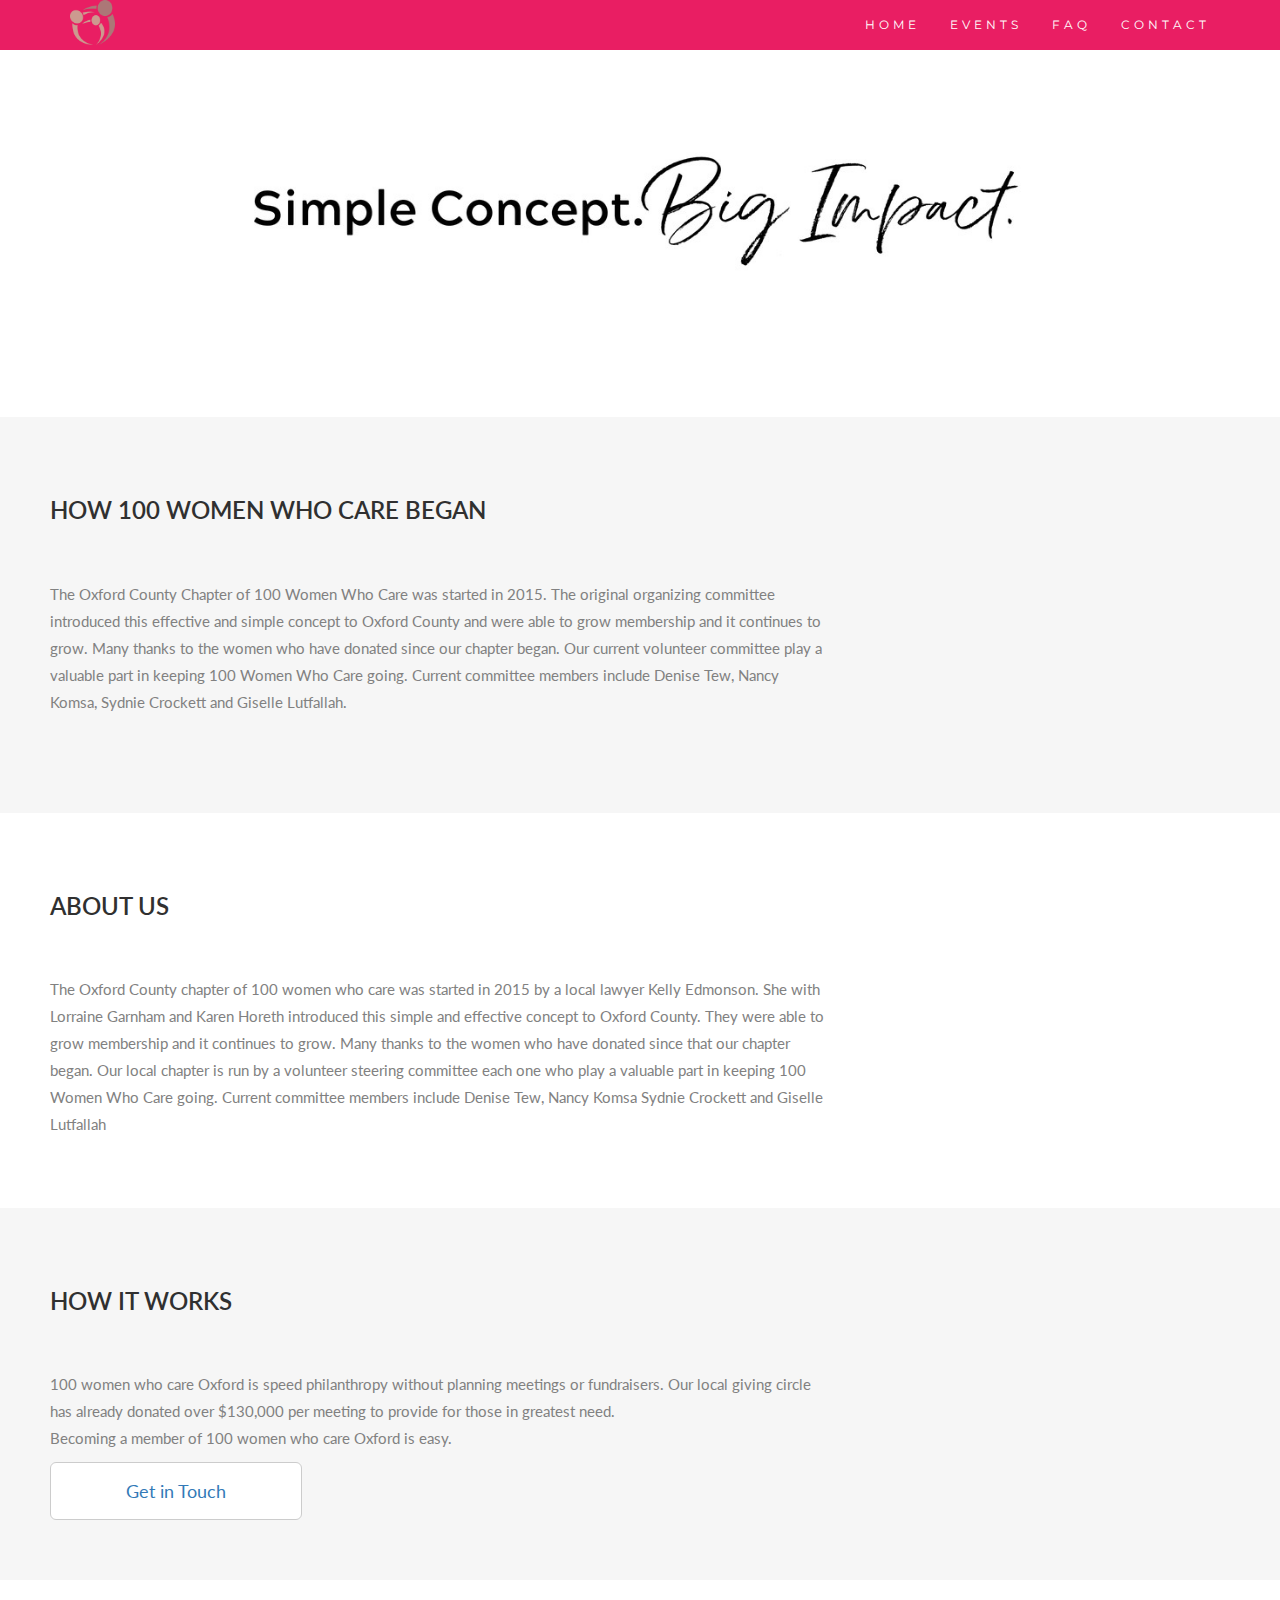
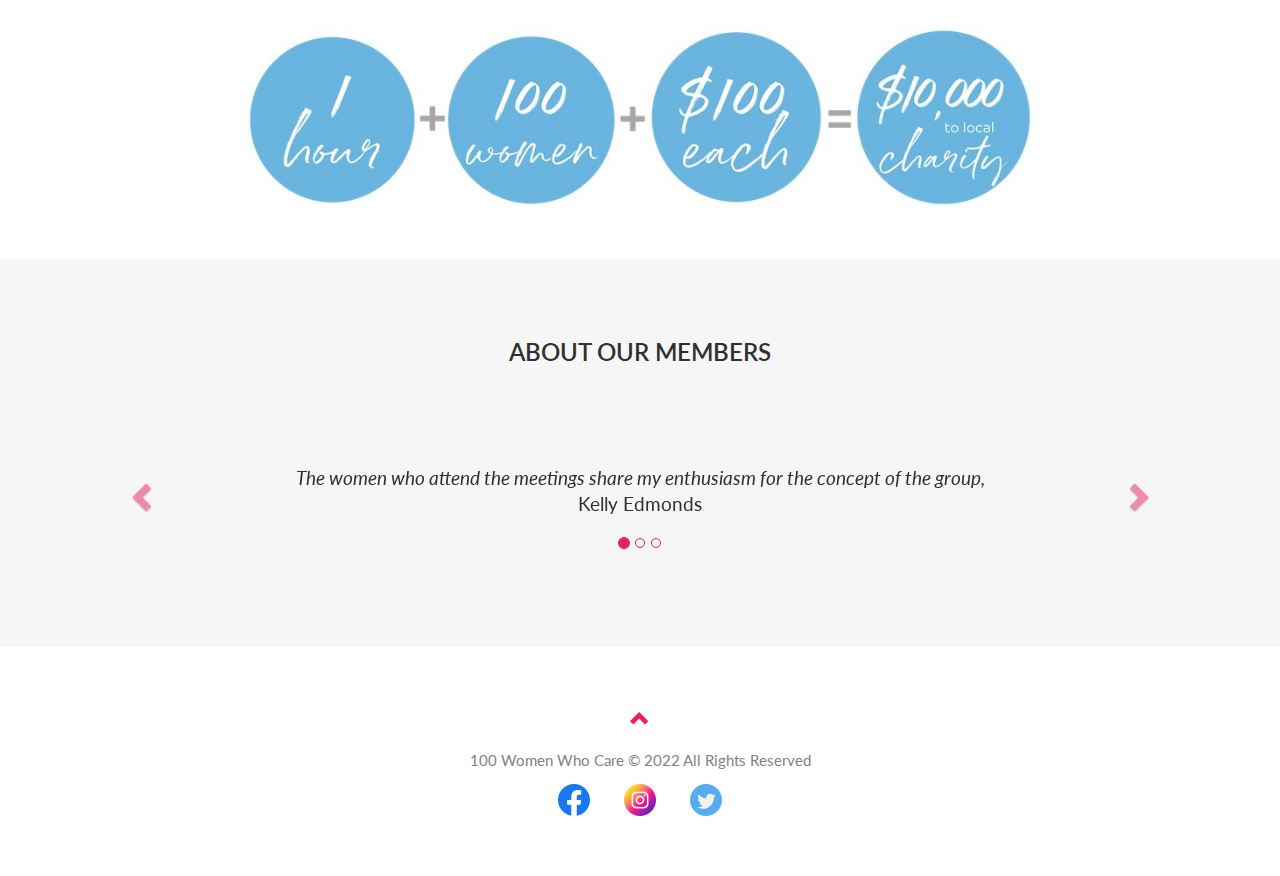
<file: index.html>
<!DOCTYPE html>
<html lang="en">
<head>
    <title>100 Women Who Care</title>
    <meta charset="utf-8">
    <meta name="viewport" content="width=device-width, initial-scale=1">
    <link rel="stylesheet" href="https://maxcdn.bootstrapcdn.com/bootstrap/3.4.1/css/bootstrap.min.css">
    <link href="https://fonts.googleapis.com/css?family=Montserrat" rel="stylesheet" type="text/css">
    <link href="https://fonts.googleapis.com/css?family=Lato" rel="stylesheet" type="text/css">
    <script src="https://ajax.googleapis.com/ajax/libs/jquery/3.6.0/jquery.min.js"></script>
    <script src="https://maxcdn.bootstrapcdn.com/bootstrap/3.4.1/js/bootstrap.min.js"></script>
    <link rel="stylesheet" href="styles.css"/>
</head>
<style>
    .jumbotron {
        background-color: white;
    }
</style>
<body id="myPage" data-spy="scroll" data-target=".navbar" data-offset="60">

<nav class="navbar navbar-default navbar-fixed-top">
    <div class="container">
        <div class="navbar-header">
            <button type="button" class="navbar-toggle" data-toggle="collapse" data-target="#myNavbar">
                <span class="icon-bar"></span>
                <span class="icon-bar"></span>
                <span class="icon-bar"></span>
            </button>
            <a class="navbar-brand" href="index.html"><img src="images/logo.png" width="45px" height="45px"/></a>
        </div>
        <div class="collapse navbar-collapse" id="myNavbar">
            <ul class="nav navbar-nav navbar-right">
                <li><a href="index.html">HOME</a></li>
                <li><a href="events.html">EVENTS</a></li>
                <li><a href="faq.html">FAQ</a></li>
                <li><a href="contact.html">CONTACT</a></li>
            </ul>
        </div>
    </div>
</nav>

<div class="body-image jumbotron text-center">
    <img src="images/simpleConcept.jpg"/>
</div>

<!-- Container (About Section) -->
<div id="about" class="container-fluid bg-grey">
    <div class="row">
        <div class="col-sm-8">
            <h2>How 100 women who care began</h2><br>
            <p>
                The Oxford County Chapter of 100 Women Who Care was started in 2015. The original organizing committee introduced this effective and simple concept to Oxford County and were able to grow membership and it continues to grow.  Many thanks to the women who have donated since our chapter began. Our current volunteer committee play a valuable part in keeping 100 Women Who Care going. Current committee members include Denise Tew, Nancy Komsa, Sydnie Crockett and Giselle Lutfallah.
            </p>
            <br>
        </div>
    </div>
</div>

<div class="container-fluid">
    <div class="row">
        <div class="col-sm-8">
            <h2>About Us</h2><br>
            <p>The Oxford County chapter of 100 women who care was started in 2015 by a local lawyer Kelly Edmonson. She
                with Lorraine Garnham and Karen Horeth introduced this simple and effective concept to Oxford County.

                They were able to grow membership and it continues to grow. Many thanks to the women who have donated
                since that our chapter began. Our local chapter is run by a volunteer steering committee each one who
                play a valuable part in keeping 100 Women Who Care going.

                Current committee members include Denise Tew, Nancy Komsa Sydnie Crockett and Giselle Lutfallah</p>
        </div>
    </div>
</div>

<div class="container-fluid bg-grey">
    <div class="row">
        <div class="col-sm-8">
            <h2>How It Works</h2><br>
            <p>100 women who care Oxford is speed philanthropy without planning meetings or fundraisers. Our local
                giving circle has already donated over $130,000 per meeting to provide for those in greatest need.

                <br>Becoming a member of 100 women who care Oxford is easy.</p>
            <button class="btn btn-default btn-lg"><a href="contact.html">Get in Touch</a></button>
        </div>
    </div>
</div>
<div class="body-image">
    <img src="images/1hourPlus.jpg"/>
</div>

<!--&lt;!&ndash; Container (Services Section) &ndash;&gt;-->
<!--<div id="services" class="container-fluid text-center">-->
<!--    <h2>Community Supporters</h2>-->
<!--    <br>-->
<!--    <div class="row slideanim">-->
<!--        <div class="col-sm-3">-->
<!--            <span class="glyphicon"><img src="images/first-supporter.jpeg" width="100px" height="100px"/></span>-->
<!--        </div>-->
<!--        <div class="col-sm-3">-->
<!--            <span class="glyphicon"><img src="images/second-supporter.jpeg" width="100px" height="100px"/></span>-->
<!--        </div>-->
<!--        <div class="col-sm-3">-->
<!--            <span class="glyphicon"><img src="images/third-supporter.png" width="100px" height="100px"/></span>-->
<!--        </div>-->
<!--        <div class="col-sm-3">-->
<!--            <span class="glyphicon"><img src="images/fifth-supporter.jpeg" width="100px" height="100px"/></span>-->
<!--        </div>-->
<!--    </div>-->
<!--    <br><br>-->
<!--</div>-->

<!-- Container (Portfolio Section) -->
<div id="portfolio" class="container-fluid text-center bg-grey">
    <h2>About Our Members</h2>
    <div id="myCarousel" class="carousel slide text-center" data-ride="carousel">
        <!-- Indicators -->
        <ol class="carousel-indicators">
            <li data-target="#myCarousel" data-slide-to="0" class="active"></li>
            <li data-target="#myCarousel" data-slide-to="1"></li>
            <li data-target="#myCarousel" data-slide-to="2"></li>
        </ol>

        <!-- Wrapper for slides -->
        <div class="carousel-inner" role="listbox">
            <div class="item active">
                <h4>The women who attend the meetings share my enthusiasm for the concept of the group,<br><span>Kelly Edmonds</span>
                </h4>
            </div>
            <div class="item">
                <h4>It’s always gratifying,<br><span>Garnham</span></h4>
            </div>
            <div class="item">
                <h4>The nice part of about the group is… no fundraising, All we have to do is come to the
                    meeting.<br><span>Kelly Edmonds</span>
                </h4>
            </div>
        </div>

        <!-- Left and right controls -->
        <a class="left carousel-control" href="#myCarousel" role="button" data-slide="prev">
            <span class="glyphicon glyphicon-chevron-left" aria-hidden="true"></span>
            <span class="sr-only">Previous</span>
        </a>
        <a class="right carousel-control" href="#myCarousel" role="button" data-slide="next">
            <span class="glyphicon glyphicon-chevron-right" aria-hidden="true"></span>
            <span class="sr-only">Next</span>
        </a>
    </div>
</div>
<footer class="container-fluid text-center">
    <a href="#myPage" title="To Top">
        <span class="glyphicon glyphicon-chevron-up"></span>
    </a>
    <p>100 Women Who Care © 2022 All Rights Reserved</p>

    <div class="technologies-footer">
        <a href="https://facebook.com" target="_blank">
            <img src="images/facebook.png">
        </a>
        <a href="https://www.instagram.com" target="_blank">
            <img src="images/instagram.png">
        </a>
        <a href="https://twitter.com" target="_blank">
            <img src="images/twitter.png">
        </a>
    </div>
</footer>

<script>
    $(document).ready(function () {
        // Add smooth scrolling to all links in navbar + footer link
        $(".navbar a, footer a[href='#myPage']").on('click', function (event) {
            // Make sure this.hash has a value before overriding default behavior
            if (this.hash !== "") {
                // Prevent default anchor click behavior
                event.preventDefault();

                // Store hash
                var hash = this.hash;

                // Using jQuery's animate() method to add smooth page scroll
                // The optional number (900) specifies the number of milliseconds it takes to scroll to the specified area
                $('html, body').animate({
                    scrollTop: $(hash).offset().top
                }, 900, function () {

                    // Add hash (#) to URL when done scrolling (default click behavior)
                    window.location.hash = hash;
                });
            } // End if
        });

        $(window).scroll(function () {
            $(".slideanim").each(function () {
                var pos = $(this).offset().top;

                var winTop = $(window).scrollTop();
                if (pos < winTop + 600) {
                    $(this).addClass("slide");
                }
            });
        });
    })
</script>

</body>
</html>
</file>
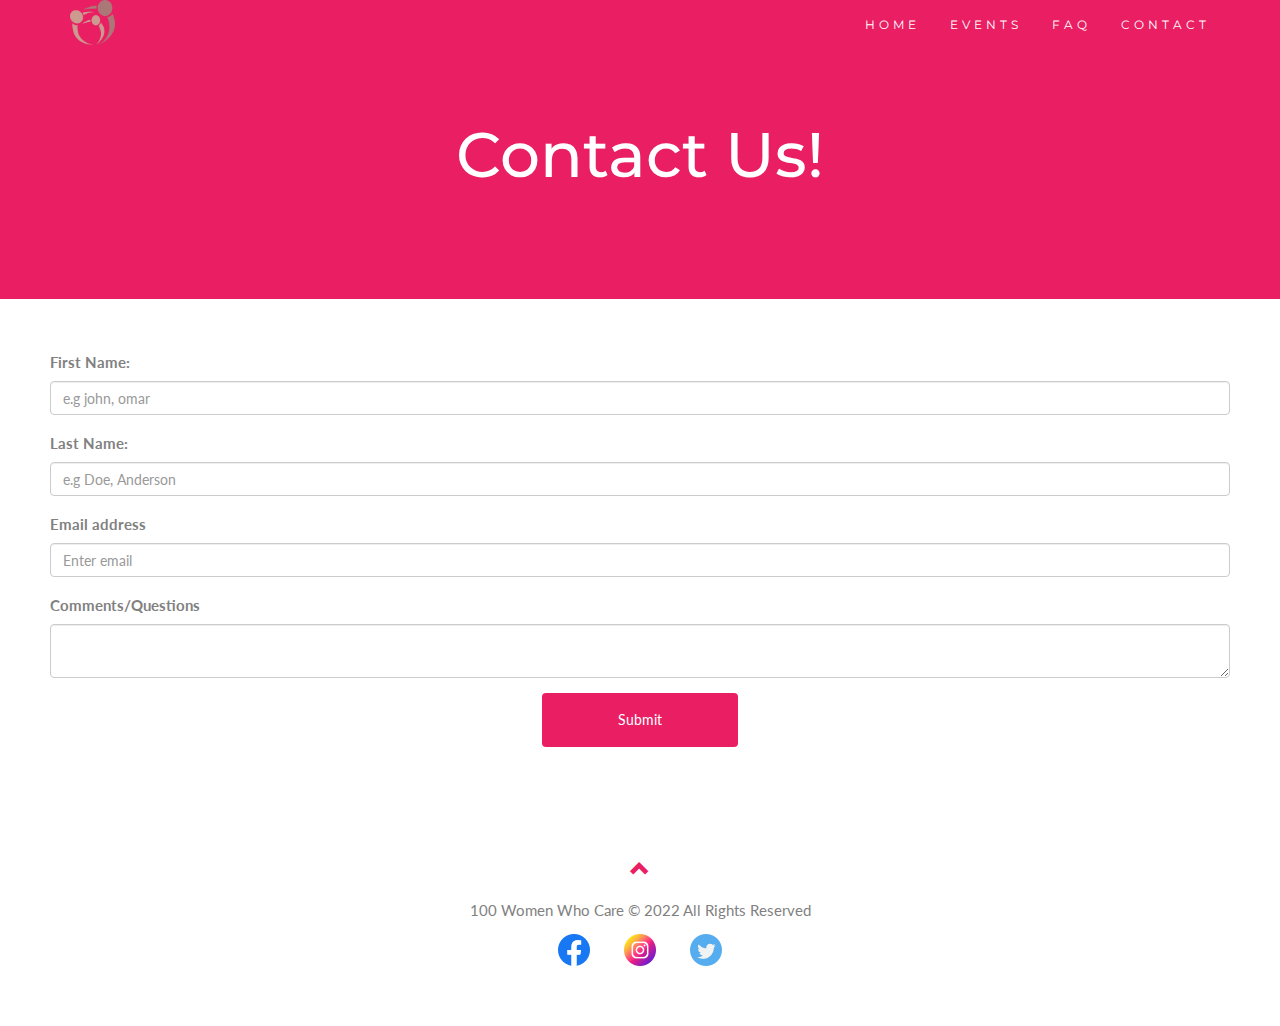
<file: contact.html>
<!DOCTYPE html>
<html lang="en">
<head>
    <title>100 Women Who Care</title>
    <meta charset="utf-8">
    <meta name="viewport" content="width=device-width, initial-scale=1">
    <link rel="stylesheet" href="https://maxcdn.bootstrapcdn.com/bootstrap/3.4.1/css/bootstrap.min.css">
    <link href="https://fonts.googleapis.com/css?family=Montserrat" rel="stylesheet" type="text/css">
    <link href="https://fonts.googleapis.com/css?family=Lato" rel="stylesheet" type="text/css">
    <script src="https://ajax.googleapis.com/ajax/libs/jquery/3.6.0/jquery.min.js"></script>
    <script src="https://maxcdn.bootstrapcdn.com/bootstrap/3.4.1/js/bootstrap.min.js"></script>
    <link rel="stylesheet" href="styles.css"/>
</head>
<body id="myPage" data-spy="scroll" data-target=".navbar" data-offset="60">

<nav class="navbar navbar-default navbar-fixed-top">
    <div class="container">
        <div class="navbar-header">
            <button type="button" class="navbar-toggle" data-toggle="collapse" data-target="#myNavbar">
                <span class="icon-bar"></span>
                <span class="icon-bar"></span>
                <span class="icon-bar"></span>
            </button>
            <a class="navbar-brand" href="index.html"><img src="images/logo.png" width="45px" height="45px"/></a>
        </div>
        <div class="collapse navbar-collapse" id="myNavbar">
            <ul class="nav navbar-nav navbar-right">
                <li><a href="index.html">HOME</a></li>
                <li><a href="events.html">EVENTS</a></li>
                <li><a href="faq.html">FAQ</a></li>
                <li><a href="contact.html">CONTACT</a></li>
            </ul>
        </div>
    </div>
</nav>

<div class="jumbotron text-center">
    <h1>Contact Us!</h1>
</div>

<div class="web-page">
    <div class='contact-form'>
        <form action="contact.php" method="post">
            <div class="form-group">
                <label for="first_name">First Name:</label>
                <input name="first_name" type="text" class="form-control" id="first_name"
                       placeholder="e.g john, omar"/>
            </div>
            <div class="form-group">
                <label for="last_name">Last Name:</label>
                <input name="last_name" type="text" class="form-control" id="last_name"
                       placeholder="e.g Doe, Anderson"/>
            </div>
            <div class="form-group">
                <label for="mail">Email address</label>
                <input name="mail" type="email" class="form-control" id="mail"
                       aria-describedby="emailHelp" placeholder="Enter email"/>
            </div>
            <div class="form-group">
                <label for="message">Comments/Questions</label>
                <textarea name="message" class="form-control" id="message"
                          placeholder=""></textarea>
            </div>
            <div class="contact-btn-container text-center">
                <button type="submit" name="submit" id="submit" class="btn submit-button">Submit</button>
            </div>
        </form>
    </div>
</div>
<footer class="container-fluid text-center">
    <a href="#myPage" title="To Top">
        <span class="glyphicon glyphicon-chevron-up"></span>
    </a>
    <p>100 Women Who Care © 2022 All Rights Reserved</p>

    <div class="technologies-footer">
        <a href="https://facebook.com" target="_blank">
            <img src="images/facebook.png">
        </a>
        <a href="https://www.instagram.com" target="_blank">
            <img src="images/instagram.png">
        </a>
        <a href="https://twitter.com" target="_blank">
            <img src="images/twitter.png">
        </a>
    </div>
</footer>

<script>
    $(document).ready(function () {
        // Add smooth scrolling to all links in navbar + footer link
        $(".navbar a, footer a[href='#myPage']").on('click', function (event) {
            // Make sure this.hash has a value before overriding default behavior
            if (this.hash !== "") {
                // Prevent default anchor click behavior
                event.preventDefault();

                // Store hash
                var hash = this.hash;

                // Using jQuery's animate() method to add smooth page scroll
                // The optional number (900) specifies the number of milliseconds it takes to scroll to the specified area
                $('html, body').animate({
                    scrollTop: $(hash).offset().top
                }, 900, function () {

                    // Add hash (#) to URL when done scrolling (default click behavior)
                    window.location.hash = hash;
                });
            } // End if
        });

        $(window).scroll(function () {
            $(".slideanim").each(function () {
                var pos = $(this).offset().top;

                var winTop = $(window).scrollTop();
                if (pos < winTop + 600) {
                    $(this).addClass("slide");
                }
            });
        });
    })
</script>

</body>
</html>
</file>
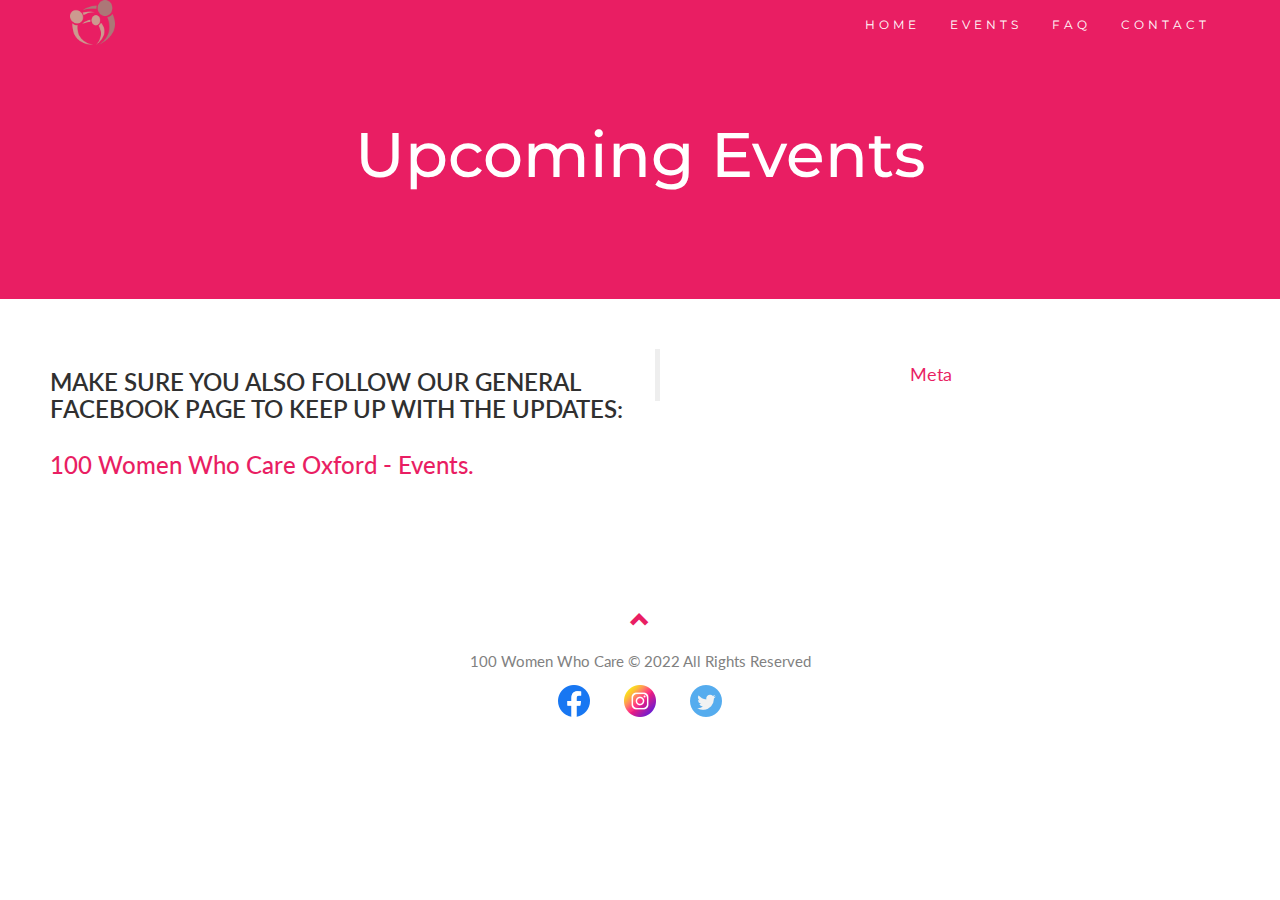
<file: events.html>
<!DOCTYPE html>
<html lang="en">
<head>
    <title>100 Women Who Care</title>
    <meta charset="utf-8">
    <meta name="viewport" content="width=device-width, initial-scale=1">
    <link rel="stylesheet" href="https://maxcdn.bootstrapcdn.com/bootstrap/3.4.1/css/bootstrap.min.css">
    <link href="https://fonts.googleapis.com/css?family=Montserrat" rel="stylesheet" type="text/css">
    <link href="https://fonts.googleapis.com/css?family=Lato" rel="stylesheet" type="text/css">
    <script src="https://ajax.googleapis.com/ajax/libs/jquery/3.6.0/jquery.min.js"></script>
    <script src="https://maxcdn.bootstrapcdn.com/bootstrap/3.4.1/js/bootstrap.min.js"></script>
    <link rel="stylesheet" href="styles.css"/>
    <style>
        .col1 {
            margin-left: 5%;
            width: 40%;
            float: left;
        }

        .fb-page {
            margin-right: 5%;
            /* float: right; */
            /* vertical-align: middle; */
        }

        a:link {
            /* this gets rid of purple underline for links */
            text-decoration: none !important;
            cursor: pointer;
            /* color: salmon; */
        }

        a, a:hover {
            /* this doesn't show up after applying the link and text-decoration:none */
            color: #e91e63;
        }

        .container{
            margin-bottom: 10px;
        }

        .fb{
            text-align: center;
        }
    </style>
</head>
<body id="myPage" data-spy="scroll" data-target=".navbar" data-offset="60">
<div id="fb-root"></div>
<script async defer crossorigin="anonymous" src="https://connect.facebook.net/en_US/sdk.js#xfbml=1&version=v13.0" nonce="U0oTl8tj"></script>
<nav class="navbar navbar-default navbar-fixed-top">
    <div class="container">
        <div class="navbar-header">
            <button type="button" class="navbar-toggle" data-toggle="collapse" data-target="#myNavbar">
                <span class="icon-bar"></span>
                <span class="icon-bar"></span>
                <span class="icon-bar"></span>
            </button>
            <a class="navbar-brand" href="index.html"><img src="images/logo.png" width="45px" height="45px"/></a>
        </div>
        <div class="collapse navbar-collapse" id="myNavbar">
            <ul class="nav navbar-nav navbar-right">
                <li><a href="index.html">HOME</a></li>
                <li><a href="events.html">EVENTS</a></li>
                <li><a href="faq.html">FAQ</a></li>
                <li><a href="contact.html">CONTACT</a></li>
            </ul>
        </div>
    </div>
</nav>

<div class="jumbotron text-center">
    <h1><h1>Upcoming Events</h1>
</div>
<div class="web-page">
    <div class="row align-items-center">
        <div class="container col-sm-6">
            <div class="blurb-text">
                <h2>Make sure you also follow our general Facebook page to keep up with the updates:</h2>
                <h3><a href="https://www.google.com/">100 Women Who Care Oxford - Events.</a></h3>
            </div>
        </div>
        <div class="fb container col-sm-6">
            <div class="fb-page center-block" data-href="https://www.facebook.com/facebook" data-tabs="timeline" data-width="" data-height="" data-small-header="false" data-adapt-container-width="true" data-hide-cover="false" data-show-facepile="true"><blockquote cite="https://www.facebook.com/facebook" class="fb-xfbml-parse-ignore"><a href="https://www.facebook.com/facebook">Meta</a></blockquote></div>
        </div>
    </div>
</div>
<footer class="container-fluid text-center">
    <a href="#myPage" title="To Top">
        <span class="glyphicon glyphicon-chevron-up"></span>
    </a>
    <p>100 Women Who Care © 2022 All Rights Reserved</p>

    <div class="technologies-footer">
        <a href="https://facebook.com" target="_blank">
            <img src="images/facebook.png">
        </a>
        <a href="https://www.instagram.com" target="_blank">
            <img src="images/instagram.png">
        </a>
        <a href="https://twitter.com" target="_blank">
            <img src="images/twitter.png">
        </a>
    </div>
</footer>

<script>
    $(document).ready(function () {
        // Add smooth scrolling to all links in navbar + footer link
        $(".navbar a, footer a[href='#myPage']").on('click', function (event) {
            // Make sure this.hash has a value before overriding default behavior
            if (this.hash !== "") {
                // Prevent default anchor click behavior
                event.preventDefault();

                // Store hash
                var hash = this.hash;

                // Using jQuery's animate() method to add smooth page scroll
                // The optional number (900) specifies the number of milliseconds it takes to scroll to the specified area
                $('html, body').animate({
                    scrollTop: $(hash).offset().top
                }, 900, function () {

                    // Add hash (#) to URL when done scrolling (default click behavior)
                    window.location.hash = hash;
                });
            } // End if
        });

        $(window).scroll(function () {
            $(".slideanim").each(function () {
                var pos = $(this).offset().top;

                var winTop = $(window).scrollTop();
                if (pos < winTop + 600) {
                    $(this).addClass("slide");
                }
            });
        });
    })
</script>

</body>
</html>
</file>
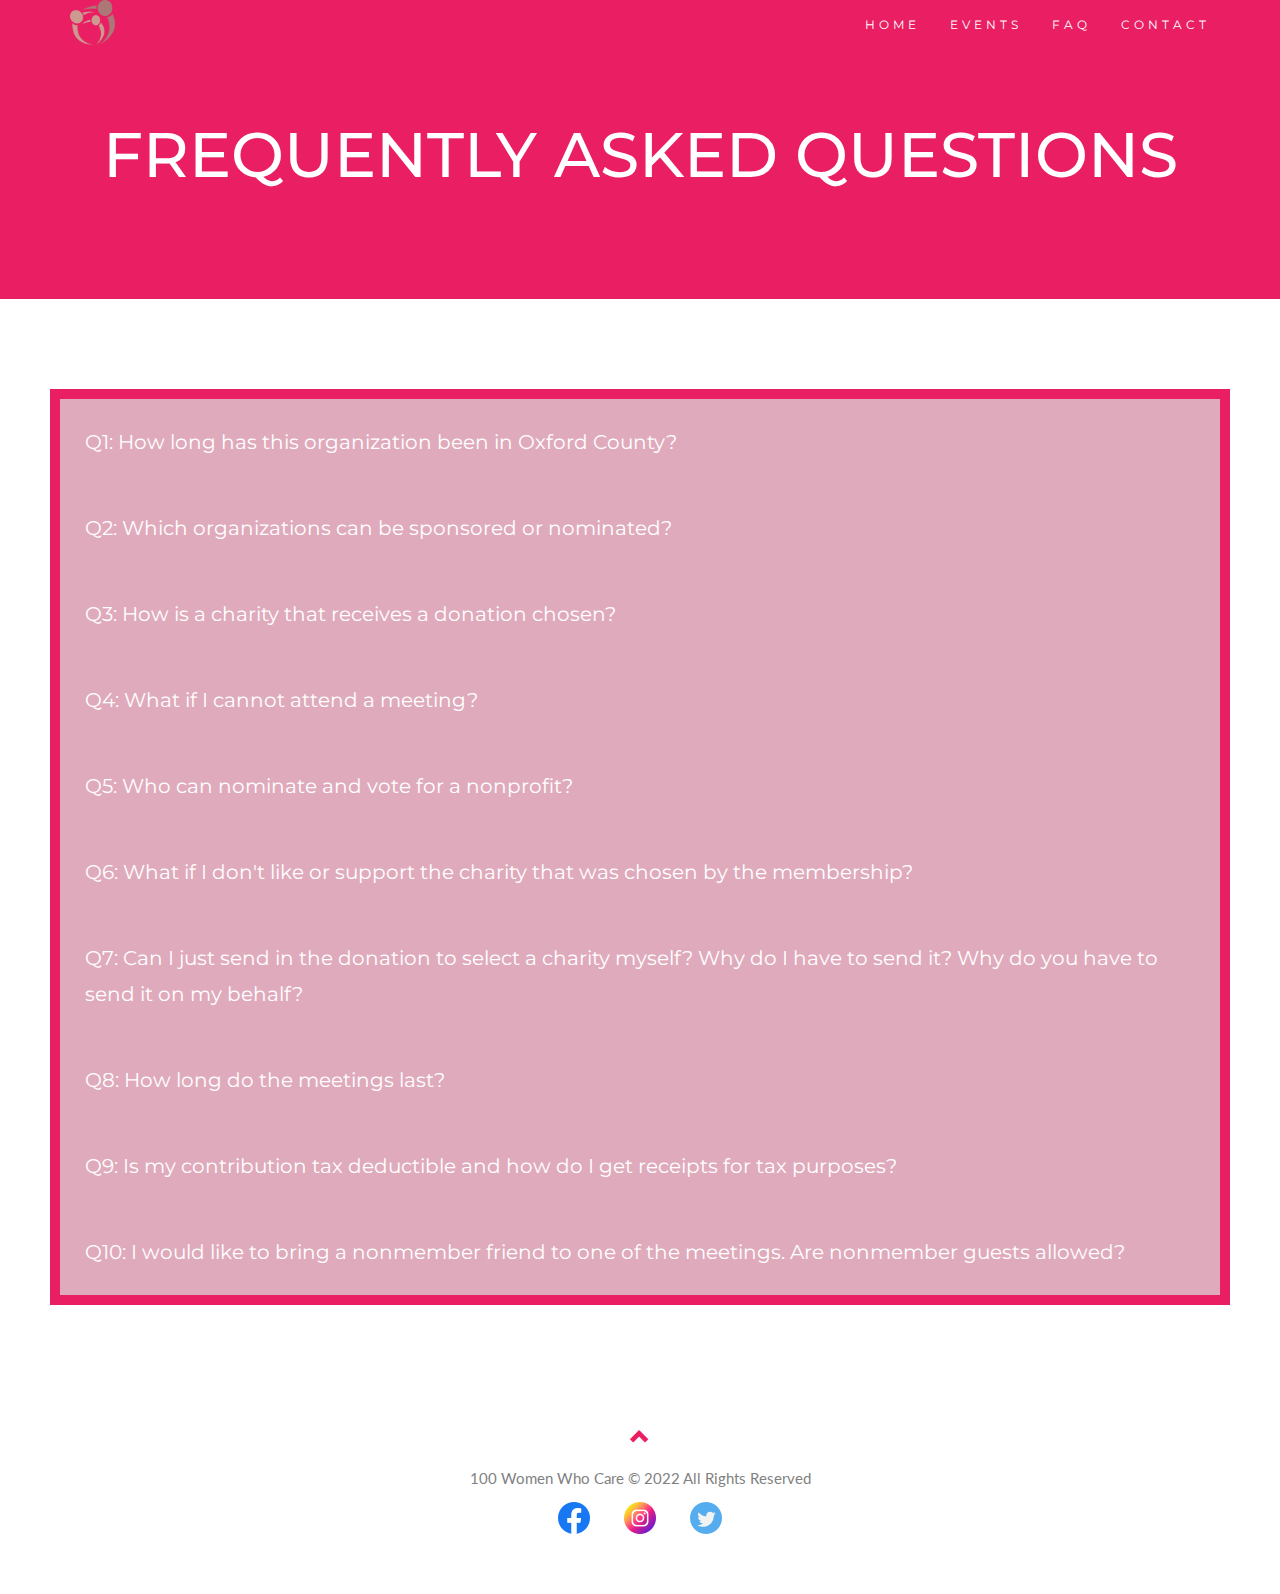
<file: faq.html>
<!DOCTYPE html>
<html lang="en">
<head>
    <title>100 Women Who Care</title>
    <meta charset="utf-8">
    <meta name="viewport" content="width=device-width, initial-scale=1">
    <link rel="stylesheet" href="https://maxcdn.bootstrapcdn.com/bootstrap/3.4.1/css/bootstrap.min.css">
    <link href="https://fonts.googleapis.com/css?family=Montserrat" rel="stylesheet" type="text/css">
    <link href="https://fonts.googleapis.com/css?family=Lato" rel="stylesheet" type="text/css">
    <link rel = "stylesheet" type = "text/css" href = "faq.css">
    <script src="faq.js" defer></script>
    <script src="https://ajax.googleapis.com/ajax/libs/jquery/3.6.0/jquery.min.js"></script>
    <script src="https://maxcdn.bootstrapcdn.com/bootstrap/3.4.1/js/bootstrap.min.js"></script>
    <link rel="stylesheet" href="styles.css"/>
</head>
<body id="myPage" data-spy="scroll" data-target=".navbar" data-offset="60">

<nav class="navbar navbar-default navbar-fixed-top">
    <div class="container">
        <div class="navbar-header">
            <button type="button" class="navbar-toggle" data-toggle="collapse" data-target="#myNavbar">
                <span class="icon-bar"></span>
                <span class="icon-bar"></span>
                <span class="icon-bar"></span>
            </button>
            <a class="navbar-brand" href="index.html"><img src="images/logo.png" width="45px" height="45px"/></a>
        </div>
        <div class="collapse navbar-collapse" id="myNavbar">
            <ul class="nav navbar-nav navbar-right">
                <li><a href="index.html">HOME</a></li>
                <li><a href="events.html">EVENTS</a></li>
                <li><a href="faq.html">FAQ</a></li>
                <li><a href="contact.html">CONTACT</a></li>
            </ul>
        </div>
    </div>
</nav>

<div class="jumbotron text-center">
    <h1>FREQUENTLY ASKED QUESTIONS</h1>
</div>
<!-- Container (Q&A) -->
<div id="about" class="container-fluid align-items-center">
    <section>
        <table>
            <tr class="question" id="q1">
                <td>Q1: How long has this organization been in Oxford County?</td>
            </tr>
            <tr class="answer" id="a1">
                <td>100 Women Who Care: Oxford Chapter is relatively new!
                    <br>The chapter was founded in 2015.
                    Founding members include Kelly Edmonson, Lorraine Garnham, and Karen Horeth.
                </td>
            </tr>

            <tr class="question" id="q2">
                <td>Q2: Which organizations can be sponsored or nominated?</td>
            </tr>
            <tr class="answer" id="a2">
                <td>In order to be considered for nomination, the organization must be located or operate within the
                    Oxford Country area.
                    It must be recognized as a nonprofit organization.
                    <br><br>If it is not, the presenter must advise the members of that information.
                    <br><br>For members who nominate a nonprofit organization, we recommend using the presentation fax
                    sheet to prepare and gather appropriate information.
                </td>
            </tr>

            <tr class="question" id="q3">
                <td>Q3: How is a charity that receives a donation chosen?</td>
            </tr>
            <tr class="answer" id="a3">
                <td>A member who has signed the commitment form can put the name of a local organization for nomination.
                    <br><br>If there are more than 3 nominations, the names of the nominated nonprofit organizations
                    will be put into a box for a random draw.
                    The names who are drawn will be asked to give a 5 minute presentation explaining why their chosen
                    nonprofit should receive the donation.
                    A question and answer period will follow each presention.
                    After all 3 nonprofits have presented, members will cast written votes and the charity with the most
                    votes receives that quarterly meeting donations.
                </td>
            </tr>

            <tr class="question" id="q4">
                <td>Q4: What if I cannot attend a meeting?</td>
            </tr>
            <tr class="answer" id="a4">
                <td>As part of your membership, we ask that members honour their quarterly giving whether they are
                    present or not.
                    If a member is unable to attend a meeting, she can:
                    <ul>
                        <li>E-transfer her quarterly donation to:</li>
                        <li>Mail her cheque to:</li>
                        &shy &shy &shy &shy &shy &shy &shy 100 Women Who Care Oxford:
                        <br>&shy &shy &shy &shy &shy &shy &shy Care of Giselle Lutfullah
                        <br>&shy &shy &shy &shy &shy &shy &shy 712 Peele Street,
                        <br>&shy &shy &shy &shy &shy &shy &shy Woodstock, Ontario
                        <br>&shy &shy &shy &shy &shy &shy &shy N4S 2N5
                        <li>Drop off a cheque</li>
                        <ul>
                            <li>A member may send a cheque with a trusted friend to the meeting and without the "Payable
                                To" section filled out.
                                The friend will write in the name of the receiving charity and give it to the
                                organizers.
                                The friend may NOT vote on behalf of the absent member. We will only count the votes of
                                present members.
                            </li>
                        </ul>
                    </ul>
                    <br>Members unable to attend a meeting may not vote by proxy.
                    <br>We ask that non-attending members visit our <a href="URL">website</a> and <a href="URL">Facebook
                        page</a>, <a href="URL">Instagram page</a>,
                    or contact one of the organizers to find out which charity was selected.
                    Members are expected to send a cheque payable to the receiving charity and we will send the
                    donations to the appropriate charity.
                </td>
            </tr>

            <tr class="question" id="q5">
                <td>Q5: Who can nominate and vote for a nonprofit?</td>
            </tr>
            <tr class="answer" id="a5">
                <td>Only members who have signed a commitment form and are current in their contributions may nominate a
                    charity for consideration or vote.
                    <br><br>Remember, we only count votes from those members who are present at the quarterly meetings.
                    However, even if a member is unable to attend, they still agreed to submit their quarterly
                    donations.
                </td>
            </tr>

            <tr class="question" id="q6">
                <td>Q6: What if I don't like or support the charity that was chosen by the membership?</td>
            </tr>
            <tr class="answer" id="a6">
                <td>In order for this simple and powerful system to work, we need to work together collectively.
                    We consider it a privilege and honour to come together in unity and support each other. As part of
                    your membership, you agreed to submit quarterly
                    donations regardless of the selected charity.
                </td>
            </tr>

            <tr class="question" id="q7">
                <td>Q7: Can I just send in the donation to select a charity myself? Why do I have to send it? Why do you
                    have to send it on my behalf?
                </td>
            </tr>
            <tr class="answer" id="a7">
                <td>No. We ask that you send all donations to 100 Women Who Care to make a large donation on behalf of
                    the whole group.
                    We want to be able to support this endeavor and give $10,000 or more at a time to make a large
                    impact in our community.
                    <br><br>Additionally, we need to track down donations coming through our members.
                    We use this information to track member activity and have accurate numbers about the impact we were
                    having on the community.
                </td>
            </tr>

            <tr class="question" id="q8">
                <td>Q8: How long do the meetings last?</td>
            </tr>
            <tr class="answer" id="a8">
                <td>The actual process of nominating, presenting and voting generally lasts no longer than 45 minutes.
                    <br><br>However, we offer a social period before the meeting for members to get to know each other,
                    answer questions about 100 Women Who Care and thank those of you who want to serve the community.
                    We also encourage members to stay and enjoy each other’s company afterwards for social interaction
                    time.
                </td>
            </tr>

            <tr class="question" id="q9">
                <td>Q9: Is my contribution tax deductible and how do I get receipts for tax purposes?</td>
            </tr>
            <tr class="answer" id="a9">
                <td>Yes, your contribution is tax deductible if the selected organization is a registered nonprofit.
                    From time to time, organizations who do not have a charitable status are the recipient of quarterly
                    donation.
                </td>
            </tr>

            <tr class="question" id="q10">
                <td>Q10: I would like to bring a nonmember friend to one of the meetings. Are nonmember guests
                    allowed?
                </td>
            </tr>
            <tr class="answer" id="a10">
                <td>Absolutely, we would love to have her come!
                    However, in order to nominate or vote, all guests must be a member in order to be eligible to
                    nominate and or vote.
                    <br><br>Please contact our advisory group at <a href="mailto:100WomenWhoCareOxford@gmail.com">100WomenWhoCareOxford@gmail.com</a>
                    for more information or if you have any questions.
                </td>
            </tr>

        </table>
    </section>
</div>
<footer class="container-fluid text-center">
    <a href="#myPage" title="To Top">
        <span class="glyphicon glyphicon-chevron-up"></span>
    </a>
    <p>100 Women Who Care © 2022 All Rights Reserved</p>

    <div class="technologies-footer">
        <a href="https://facebook.com" target="_blank">
            <img src="images/facebook.png">
        </a>
        <a href="https://www.instagram.com" target="_blank">
            <img src="images/instagram.png">
        </a>
        <a href="https://twitter.com" target="_blank">
            <img src="images/twitter.png">
        </a>
    </div>
</footer>

<script>
    $(document).ready(function () {
        // Add smooth scrolling to all links in navbar + footer link
        $(".navbar a, footer a[href='#myPage']").on('click', function (event) {
            // Make sure this.hash has a value before overriding default behavior
            if (this.hash !== "") {
                // Prevent default anchor click behavior
                event.preventDefault();

                // Store hash
                var hash = this.hash;

                // Using jQuery's animate() method to add smooth page scroll
                // The optional number (900) specifies the number of milliseconds it takes to scroll to the specified area
                $('html, body').animate({
                    scrollTop: $(hash).offset().top
                }, 900, function () {

                    // Add hash (#) to URL when done scrolling (default click behavior)
                    window.location.hash = hash;
                });
            } // End if
        });

        $(window).scroll(function () {
            $(".slideanim").each(function () {
                var pos = $(this).offset().top;

                var winTop = $(window).scrollTop();
                if (pos < winTop + 600) {
                    $(this).addClass("slide");
                }
            });
        });
    })
</script>

</body>
</html>
</file>
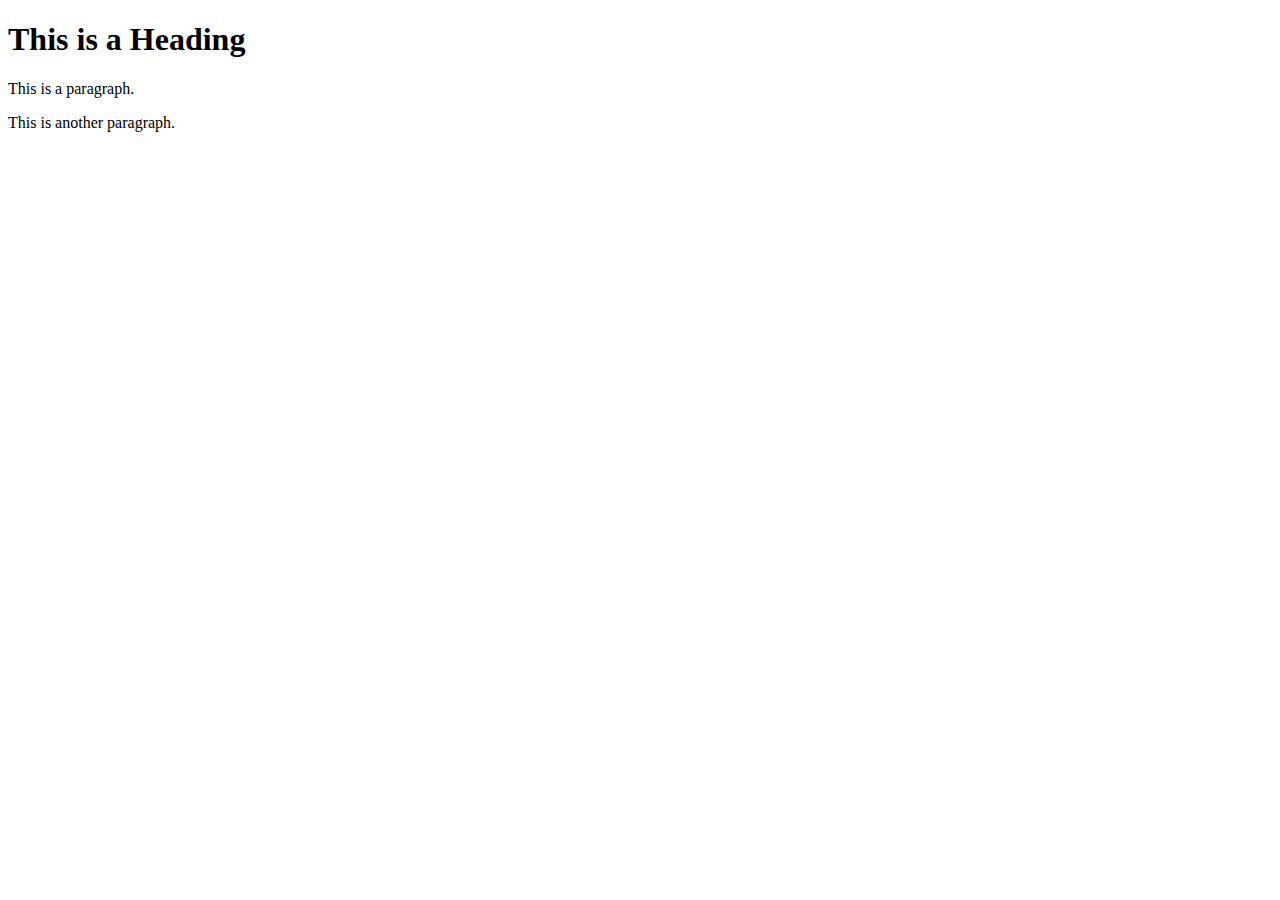
<file: html/header.html>
<!DOCTYPE html>
<html lang="en">
<meta charset="UTF-8">
<title>Page Title</title>
<meta name="viewport" content="width=device-width,initial-scale=1">
<link rel="stylesheet" href="">
<style>
</style>
<body>
<div id="header"></div>
<div class="main">
    <h1>This is a Heading</h1>
    <p>This is a paragraph.</p>
    <p>This is another paragraph.</p>
</div>
<div id="footer"></div>
</body>
</html>
</file>
<file: styles.css>
.web-page{
    margin: 50px;
}

.navbar-default .navbar-toggle .icon-bar{
    background-color: white;
}

.submit-button{
    background-color: #e91e63;
    color: white;
}

.submit-button:hover{
    border: 1px solid #e91e63;
    background-color: white;
    color: #e91e63;
}

.btn {
    padding: 16px 75px 16px 75px;
}
.btn {
    padding: 16px 75px 16px 75px;
}

a {
    text-underline: none;
    text-decoration: none;
}

.technologies-footer a {
    margin: 15px;
}

body {
    font: 400 15px Lato, sans-serif;
    line-height: 1.8;
    color: #818181;
}

h2 {
    font-size: 24px;
    text-transform: uppercase;
    color: #303030;
    font-weight: 600;
    margin-bottom: 30px;
}

h4 {
    font-size: 19px;
    line-height: 1.375em;
    color: #303030;
    font-weight: 400;
    margin-bottom: 30px;
}

.jumbotron {
    background-color: #e91e63;
    color: #fff;
    padding: 100px 25px;
    font-family: Montserrat, sans-serif;
}

.container-fluid {
    padding: 60px 50px;
}

.bg-grey {
    background-color: #f6f6f6;
}

.logo-small {
    color: #e91e63;
    font-size: 50px;
}

.thumbnail {
    padding: 0 0 15px 0;
    border: none;
    border-radius: 0;
}

.thumbnail img {
    width: 100%;
    height: 100%;
    margin-bottom: 10px;
}

.carousel-control.right, .carousel-control.left {
    background-image: none;
    color: #e91e63;
}

.carousel-indicators li {
    border-color: #e91e63;
}

.carousel-indicators li.active {
    background-color: #e91e63;
}

.item h4 {
    font-size: 19px;
    line-height: 1.375em;
    font-weight: 400;
    font-style: italic;
    margin: 70px 0;
}

.item span {
    font-style: normal;
}

.panel-footer .btn:hover {
    border: 1px solid #e91e63;
    background-color: #fff !important;
    color: #e91e63;
}

.panel-footer h3 {
    font-size: 32px;
}

.panel-footer h4 {
    color: #aaa;
    font-size: 14px;
}

.panel-footer .btn {
    margin: 15px 0;
    background-color: #e91e63;
    color: #fff;
}

.navbar {
    margin-bottom: 0;
    background-color: #e91e63;
    z-index: 9999;
    border: 0;
    font-size: 12px !important;
    line-height: 1.42857143 !important;
    letter-spacing: 4px;
    border-radius: 0;
    font-family: Montserrat, sans-serif;
}

.navbar li a, .navbar .navbar-brand {
    color: #fff !important;
}

.navbar-brand{
    padding-top: 0;
}

.navbar-nav li a:hover, .navbar-nav li.active a {
    color: #e91e63 !important;
    background-color: #fff !important;
}

.navbar-default .navbar-toggle {
    border-color: transparent;
    color: #fff !important;
}

footer .glyphicon {
    font-size: 20px;
    margin-bottom: 20px;
    color: #e91e63;
}

.slideanim {
    visibility: hidden;
}

.slide {
    animation-name: slide;
    -webkit-animation-name: slide;
    animation-duration: 1s;
    -webkit-animation-duration: 1s;
    visibility: visible;
}

.form-control:focus{
    border-color: #e91e63;
    box-shadow: 0 0px 0px #e91e63 inset, 0 0 8px #e91e63;
    outline: 0 none;
}

.body-image{
    display: flex;
    justify-content: center;
    margin-top: 45px;
    margin-bottom: 45px;
}

.body-image img{
    width: 85%;
    max-width: 800px;
    max-height: 800px;
}

@keyframes slide {
    0% {
        opacity: 0;
        transform: translateY(70%);
    }
    100% {
        opacity: 1;
        transform: translateY(0%);
    }
}

@-webkit-keyframes slide {
    0% {
        opacity: 0;
        -webkit-transform: translateY(70%);
    }
    100% {
        opacity: 1;
        -webkit-transform: translateY(0%);
    }
}

@media screen and (max-width: 768px) {
    .col-sm-4 {
        text-align: center;
        margin: 25px 0;
    }

    .btn-lg {
        width: 100%;
        margin-bottom: 35px;
    }
}

@media screen and (max-width: 480px) {
    .logo {
        font-size: 150px;
    }
}
</file>
<file: faq.css>
body {
    font: 400 15px Lato, sans-serif;
    line-height: 1.8;
    color: #818181;
}
h2 {
    font-size: 24px;
    text-transform: uppercase;
    color: #303030;
    font-weight: 600;
    margin-bottom: 30px;
}
h4 {
    font-size: 19px;
    line-height: 1.375em;
    color: #303030;
    font-weight: 400;
    margin-bottom: 30px;
}
.jumbotron {
    background-color: #e91e63;
    color: #fff;
    padding: 100px 25px;
    font-family: Montserrat, sans-serif;
}
.container-fluid {
    padding: 60px 50px;
}
.bg-grey {
    background-color: #f6f6f6;
}
.logo-small {
    color: #e91e63;
    font-size: 50px;
}
.logo {
    color: #e91e63;
    font-size: 200px;
}
.thumbnail {
    padding: 0 0 15px 0;
    border: none;
    border-radius: 0;
}
.thumbnail img {
    width: 100%;
    height: 100%;
    margin-bottom: 10px;
}
.carousel-control.right, .carousel-control.left {
    background-image: none;
    color: #e91e63;
}
.carousel-indicators li {
    border-color: #e91e63;
}
.carousel-indicators li.active {
    background-color: #e91e63;
}
.item h4 {
    font-size: 19px;
    line-height: 1.375em;
    font-weight: 400;
    font-style: italic;
    margin: 70px 0;
}
.item span {
    font-style: normal;
}
.panel {
    border: 1px solid #e91e63;
    border-radius:0 !important;
    transition: box-shadow 0.5s;
}
.panel:hover {
    box-shadow: 5px 0px 40px rgba(0,0,0, .2);
}
.panel-footer .btn:hover {
    border: 1px solid #e91e63;
    background-color: #fff !important;
    color: #e91e63;
}
.panel-heading {
    color: #fff !important;
    background-color: #e91e63 !important;
    padding: 25px;
    border-bottom: 1px solid transparent;
    border-top-left-radius: 0px;
    border-top-right-radius: 0px;
    border-bottom-left-radius: 0px;
    border-bottom-right-radius: 0px;
}
.panel-footer {
    background-color: white !important;
}
.panel-footer h3 {
    font-size: 32px;
}
.panel-footer h4 {
    color: #aaa;
    font-size: 14px;
}
.panel-footer .btn {
    margin: 15px 0;
    background-color: #e91e63;
    color: #fff;
}
.navbar {
    margin-bottom: 0;
    background-color: #e91e63;
    z-index: 9999;
    border: 0;
    font-size: 12px !important;
    line-height: 1.42857143 !important;
    letter-spacing: 4px;
    border-radius: 0;
    font-family: Montserrat, sans-serif;
}
.navbar li a, .navbar .navbar-brand {
    color: #fff !important;
}
.navbar-nav li a:hover, .navbar-nav li.active a {
    color: #e91e63 !important;
    background-color: #fff !important;
}
.navbar-default .navbar-toggle {
    border-color: transparent;
    color: #fff !important;
}
footer .glyphicon {
    font-size: 20px;
    margin-bottom: 20px;
    color: #e91e63;
}
.slideanim {visibility:hidden;}
.slide {
    animation-name: slide;
    -webkit-animation-name: slide;
    animation-duration: 1s;
    -webkit-animation-duration: 1s;
    visibility: visible;
}
@keyframes slide {
    0% {
        opacity: 0;
        transform: translateY(70%);
    }
    100% {
        opacity: 1;
        transform: translateY(0%);
    }
}
@-webkit-keyframes slide {
    0% {
        opacity: 0;
        -webkit-transform: translateY(70%);
    }
    100% {
        opacity: 1;
        -webkit-transform: translateY(0%);
    }
}
@media screen and (max-width: 768px) {
    .col-sm-4 {
        text-align: center;
        margin: 25px 0;
    }
    .btn-lg {
        width: 100%;
        margin-bottom: 35px;
    }
}
@media screen and (max-width: 480px) {
    .logo {
        font-size: 150px;
    }
}
/* Table Styles */
table {
    border: 10px solid #e91e63;
}

table a{
    text-decoration: none;
    color: #e91e63;
}

table a:hover{
    color: lightblue;
}

.question{
    cursor: pointer;
    font-family: Montserrat, sans-serif;
    font-size: 20px;
    color: white;
    background-color: #dfabbc;
}

.clicked, .question:hover{
    color: white;
    background-color: #e91e63;
}

.answer{
    font-family: Montserrat, sans-serif;
    display: none;
    line-height: 25px;
    font-size: 17px;
    color: black;
    background-color: white;
    text-align: center;
}

table td{
    text-align: left;
    padding: 25px;
}
</file>
